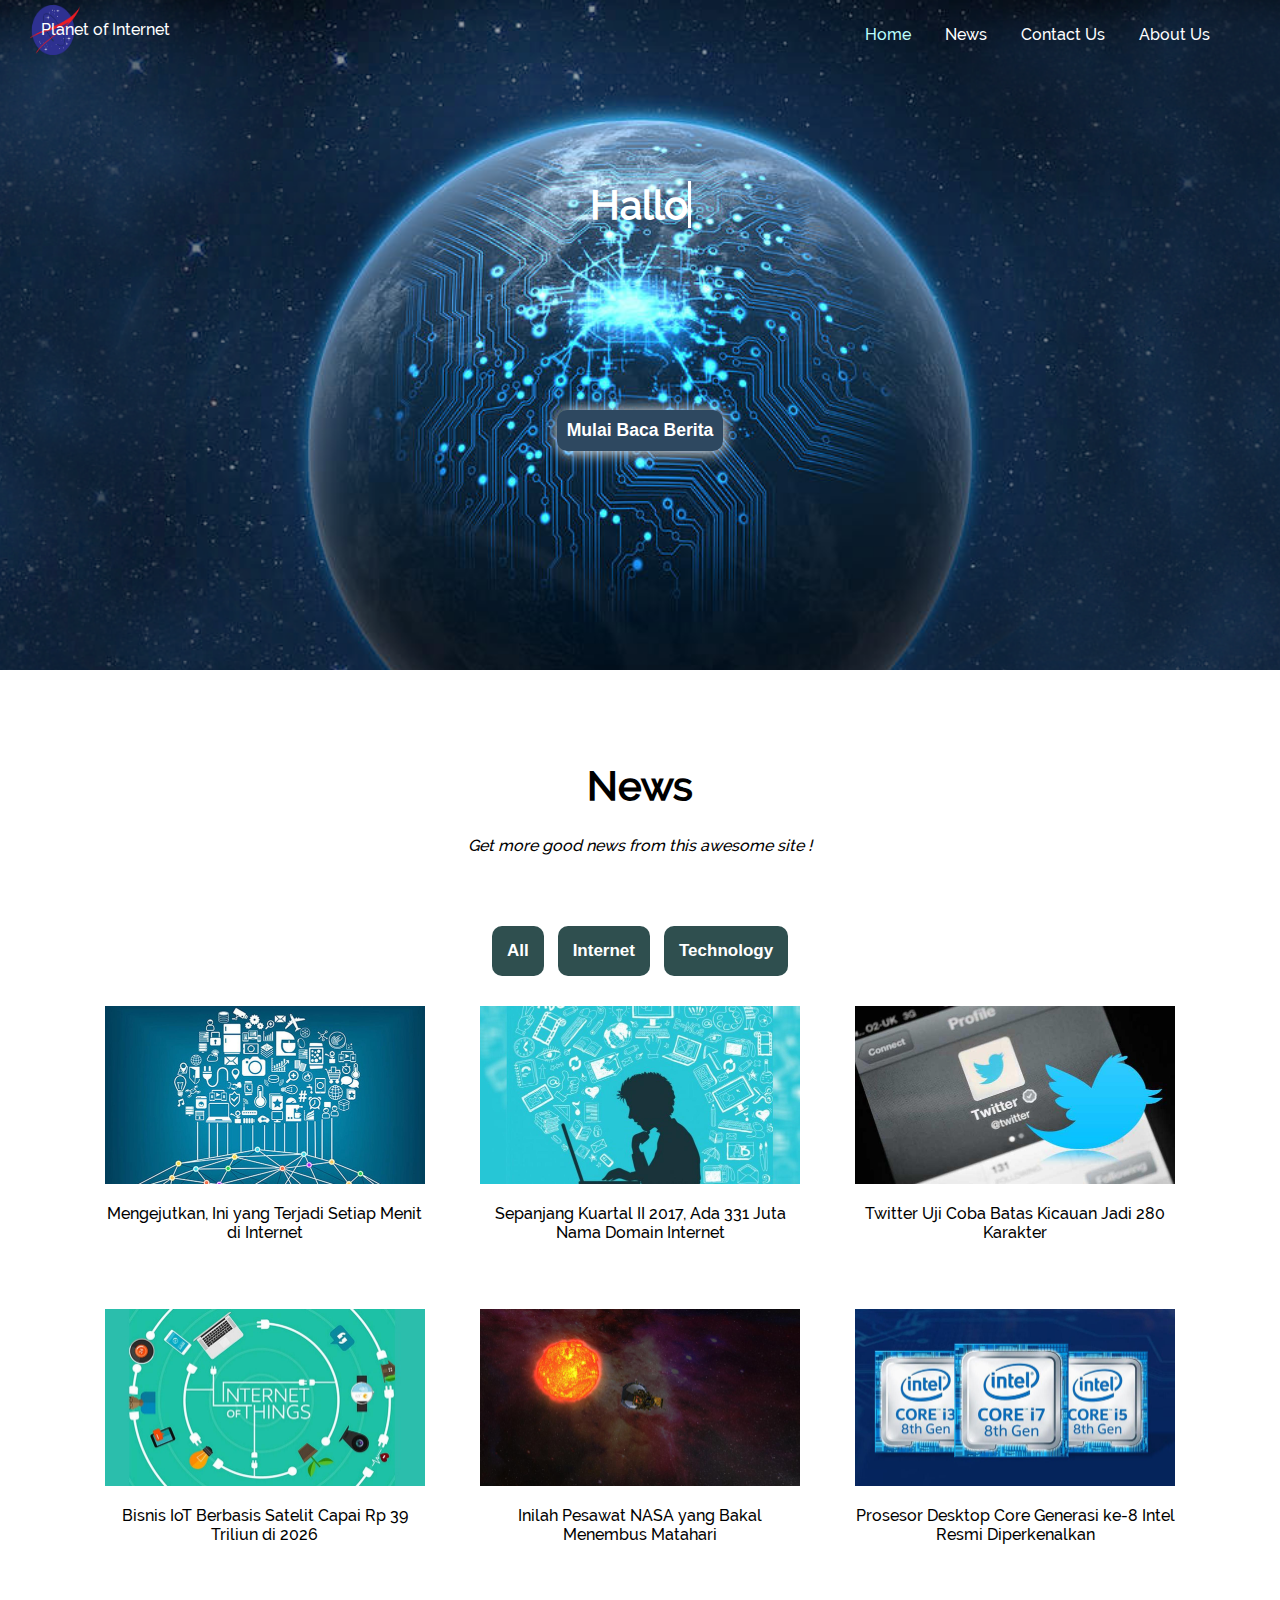
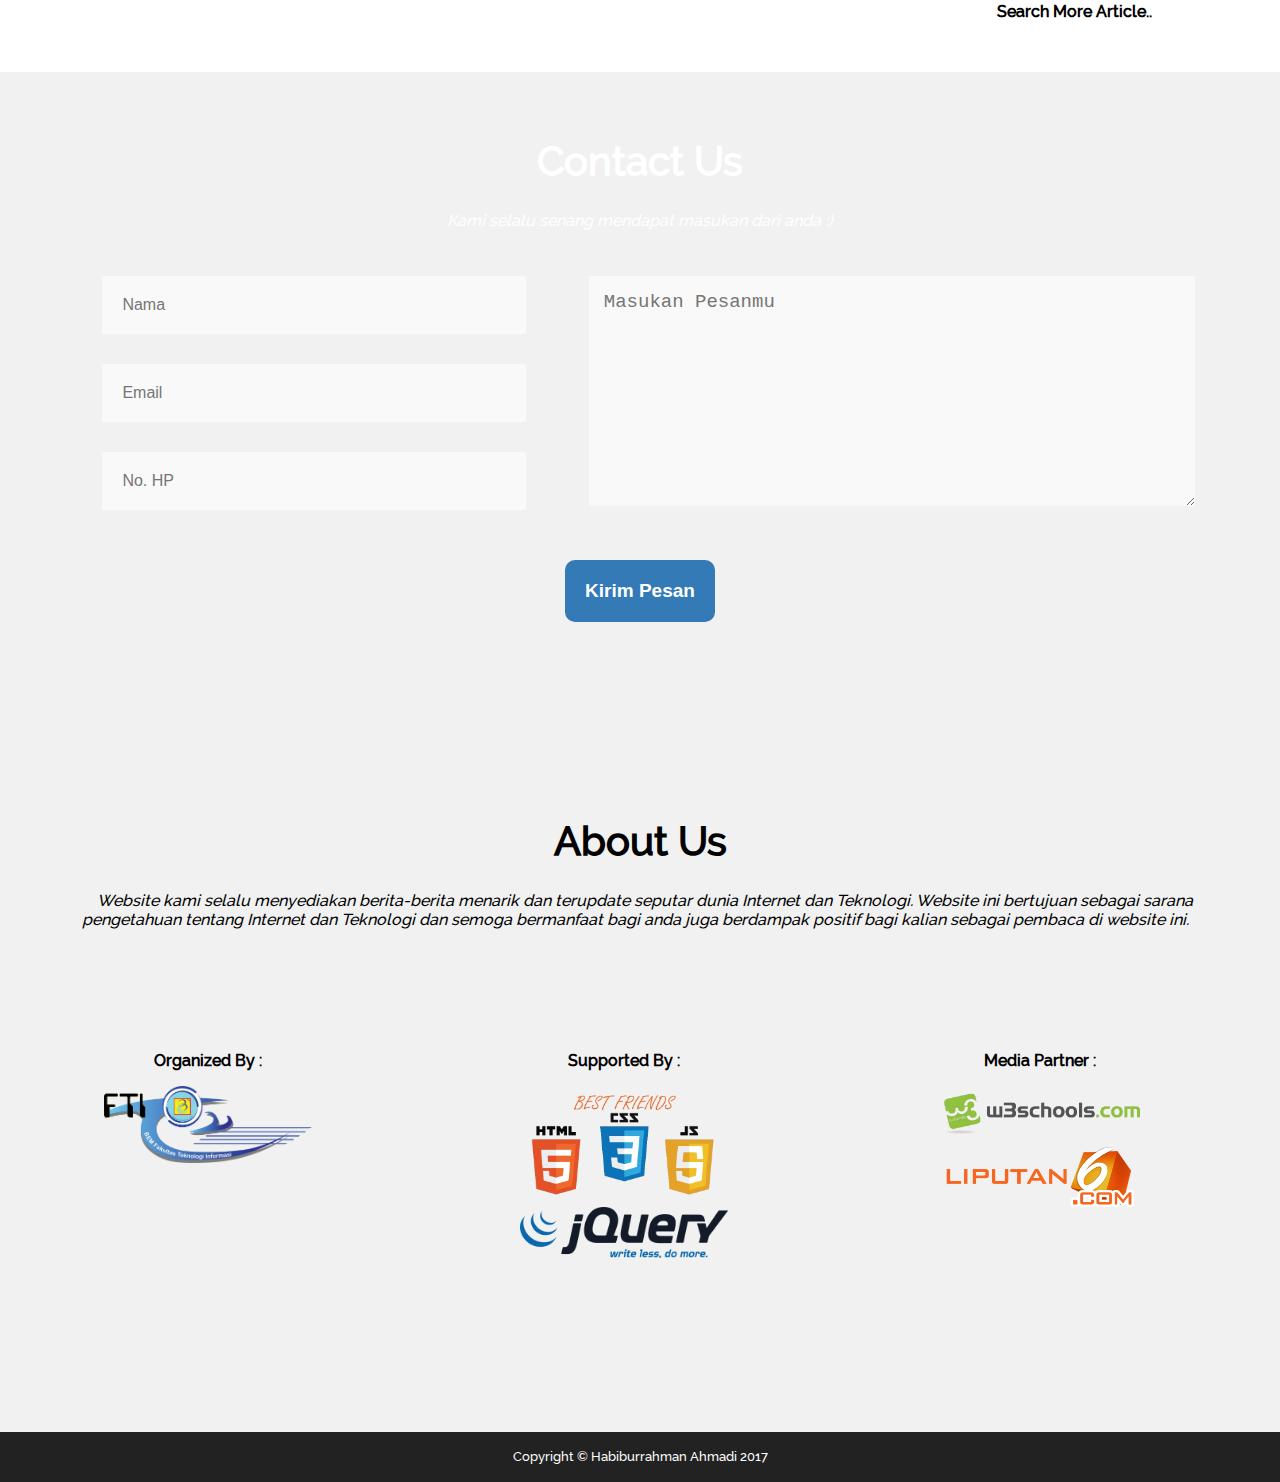
<file: index.html>
<!DOCTYPE html>
<html>
  <head>
    <meta charset="utf-8">
    <title>Planet of Internet</title>
    <link rel="stylesheet" href="css/style.css">
    <script src="js/jquery-3.2.1.min.js" charset="utf-8"></script>
    <script src="js/smoothScroolJquery.js" charset="utf-8"></script>
    <script src="js/style.js" charset="utf-8"></script>
  </head>
  <body>
    <div class="container">
      <div class="header" id="header">
        <div class="menu">
          <a id="logo" href="index.html">
            <div class="logo">
              <div>
                Planet of Internet
              </div>
            </div>
          </a>
          <ul class="ul_menu">
            <li id="home_li" class="active"><a href="#header">Home</a></li>
            <li id="news_li"><a href="#news">News</a></li>
            <li id="contact_us_li"><a href="#contact_us">Contact Us</a></li>
            <li id="about_us_li"><a href="#about_us">About Us</a></li>
          </ul>
          <button type="button" name="menu" id="btn_menu"><span></span><span></span><span></span></button>
          <ul class="btn_ul_menu">
            <li class="center"><a href="#header">Home</a></li>
            <li class="center"><a href="#news">News</a></li>
            <li class="center"><a href="#contact_us">Contact Us</a></li>
            <li class="center"><a href="#about_us">About Us</a></li>
          </ul>
        </div>

        <p class="center typewrite_anim">
          <a href="#news" class="typewrite" data-period="2000" data-type='[ "Hallo selamat datang di Website Planet of Internet", "Kami menyediakan berita-berita seputar internet dan teknologi disini", "Semoga kalian semua suka...", "Lets take a look !" ]'>
            <span class="wrap"></span>
          </a>
        </p>
        <a href="#news"><div class="center getSContain"><button type="button" name="button" class="getStarted">Mulai Baca Berita</button></div></a>
      </div>
      <div id="news">
        <h1 class="center">News</h1>
        <p class="center"><em>Get more good news from this awesome site !</em></p>
        <div class="news_btn">
          <button type="button" name="all"><strong>All</strong></button>
          <button type="button" name="internet"><strong>Internet</strong></button>
          <button type="button" name="technology"><strong>Technology</strong></button>
        </div>

        <a class="window_content" title="Mengejutkan, Ini yang Terjadi Setiap Menit di Internet"><div class="news_content">
          <div class="news news1 internet">
            <img src="img/news1.jpg" alt="In Internet">
            <p>Mengejutkan, Ini yang Terjadi Setiap Menit di Internet</p>
          </div></a>
          <a class="window_content" title="Sepanjang Kuartal II 2017, Ada 331 Juta Nama Domain Internet"><div class="news news1 internet">
            <img src="img/news2.jpg" alt="Nama Domain Internet">
            <p>Sepanjang Kuartal II 2017, Ada 331 Juta Nama Domain Internet</p>
          </div></a>
          <a class="window_content" title="Twitter Uji Coba Batas Kicauan Jadi 280 Karakter"><div class="news news1 internet">
            <img src="img/news3.jpg" alt="Twitter">
            <p>Twitter Uji Coba Batas Kicauan Jadi 280 Karakter</p>
          </div></a>
          <a class="window_content" title="Bisnis IoT Berbasis Satelit Capai Rp 39 Triliun di 2026"><div class="news news1 technology">
            <img src="img/news4.jpg" alt="Bisnis Satelit">
            <p>Bisnis IoT Berbasis Satelit Capai Rp 39 Triliun di 2026</p>
          </div></a>
          <a class="window_content" title="Inilah Pesawat NASA yang Bakal Menembus Matahari"><div class="news news1 technology">
            <img src="img/news5.jpg" alt="NASA's Airplane">
            <p>Inilah Pesawat NASA yang Bakal Menembus Matahari</p>
          </div></a>
          <a class="window_content" title="Prosesor Desktop Core Generasi ke-8 Intel Resmi Diperkenalkan"><div class="news news1 technology">
            <img src="img/news6.jpg" alt="Processor">
            <p>Prosesor Desktop Core Generasi ke-8 Intel Resmi Diperkenalkan</p>
          </div></a>
          <p class="right"><a class="searchMoreArticle"><strong>Search More Article..</strong></a></p>
        </div>
      </div>
      <div id="contact_us">
        <h1 class="center">Contact Us</h1>
        <p class="center"><em>Kami selalu senang mendapat masukan dari anda :)</em></p>
        <div class="send_mes_success center">
          <div class="box_success">
            Pesan Terkirim <br>
            Terimakasih.. Pesan anda sangat membantu kami :)
          </div>
        </div>
        <div>
          <form class="kirim_pesan" action="" method="post">
            <div>
              <input type="text" id="kir_nama" name="nama" placeholder="Nama" required>
              <input type="email" id="kir_email" name="email" placeholder="Email" required>
              <input type="text" id="kir_no_hp" name="no_hp" placeholder="No. HP" maxlength="13" required>
            </div>
            <div>
              <textarea name="pesan" id="kir_pesan" placeholder="Masukan Pesanmu" required></textarea>
            </div>
            <p class="center submit"><input type="submit" id="kirim_pesan" name="kirim_pesan" value="Kirim Pesan"></p>
          </form>
        </div>
      </div>
      <div id="about_us">
        <h1 class="center">About Us</h1>
        <p class="center"><em>Website kami selalu menyediakan berita-berita menarik dan terupdate seputar dunia Internet dan Teknologi. Website ini bertujuan sebagai sarana pengetahuan tentang Internet dan Teknologi dan semoga bermanfaat bagi anda juga berdampak positif bagi kalian sebagai pembaca di website ini.</em></p>

          <div class="organized_by fleft">
            <p>
              <strong>Organized By : </strong>
            </p>
            <img src="img/credit/bem.png" alt="BEM">
          </div>
          <div class="supported_by fleft">
            <p>
              <strong>Supported By : </strong>
            </p>
            <img src="img/credit/about-best-friends-html-css-and-js-1-638.png" alt="HTML5 CSS3 Javascript">
            <img src="img/credit/524px-JQuery_logo.svg.png" alt="JQuery">
          </div>
          <div class="media_partner fleft">
            <p>
              <strong>Media Partner : </strong>
            </p>
            <img src="img/credit/w3schools-logo.png" alt="w3school">
            <img src="img/credit/liputan6.png" alt="liputan">
          </div>
      </div>
      <div class="footer center">
        Copyright &copy; Habiburrahman Ahmadi 2017
      </div>
    </div>
    <div class="window">
      <div class="container win-container">
        <div class="window_menu">
          <!-- <div class="inline-block">
            <label for="urutkan">Urutkan menurut : </label>
            <select id="urutkan" name="urutkan">
              <option value="terbaru">Berita Terbaru</option>
              <option value="poluler">Berita Populer</option>
            </select>
          </div> -->
          <div class="inline-block">
            <label for="cari">Cari artikel : </label>
            <input type="text" id="cari" name="cari_artikel" placeholder="Cari..">
          </div>

          <button type="button" name="search">Mulai Pencarian</button>
          <div class="center">
            <p class="searchError"><strong>Harap masukan keywordnya !</strong></p>
          </div>
        </div>
        <div class="window_isi">

        </div>
      </div>
    </div>

    <!-- Untuk artikel dinamis dibawah ini -->
    <div class="content_isi" title="Mengejutkan, Ini yang Terjadi Setiap Menit di Internet">
      <div class="win-content">
        <h1 class="center">Mengejutkan, Ini yang Terjadi Setiap Menit di Internet</h1>
        <img src="img/news1.jpg" alt="Mengejutkan, Ini yang Terjadi Setiap Menit di Internet">
        <p><small class="tanggal_post" title="04-09-2017">Di post pada: 04 Sep 2017, 12:00 WIB</small></p>
        <p>Bulan lalu, Facebook mengumumkan sudah memiliki 2 miliar pengguna aktif per bulan. Artinya, dalam sebulan sekitar 25 persen populasi dunia pernah menggunakan Facebook meski hanya sekali.</p>

        <p>Berdasarkan informasi yang disajikan oleh Lori Lewis dan Chadd Callahan dari Cumulus Media, sebagaimana dikutip dari We Forum, Senin (4/9/2017), tercatat ada banyak hal terjadi dalam internet setiap 1 menitnya.</p>

        <p>Rupanya, internet tak pernah sepi. Terbukti dari banyaknya aktivitas pengguna di internet baik melalui e-commerce, media sosial, e-mail, dan berbagai hal lain. Apa saja?</p>

        <p>1. Sebanyak 900 ribu akun login ke Facebook dalam 1 menit.</p>

        <p>2. Sebanyak 16 juta pesan teks dikirimkan lewat berbagai platform di internet dalam 1 menit.</p>

        <p>3. Sebanyak 342 ribu aplikasi mobile diunduh, baik melalui toko aplikasi Google PlayStore maupun Apps Store dalam 1 menit.</p>

        <p>4. Sebanyak 46.200 unggahan di Instagram dalam 1 menit.</p>

        <p>5. Sebanyak 452 ribu kicauan diunggah melalui Twitter dalam 1 menit.</p>

        <p>6. Sebanyak 990 ribu swipe di Tinder dalam 1 menit.</p>

        <p>7. Sebanyak 156 juta email dikirimkan tiap satu menit.</p>

        <p>8. Dalam 1 menit, ada 40.000 jam durasi lagu yang didengarkan oleh pengguna Spotify di dunia.</p>

        <p>9. Ada 50 perangkat Amazon Echo yang dikirimkan ke pengguna mereka dalam satu menit.</p>

        <p>10. Sebanyak 120 akun baru dibuat di LinkedIn dalam 1 menit.</p>

        <p>11. Sebanyak 15.000 gift dikirimkan melalui Facebook Messenger dalam 1 menit.</p>

        <p>12. Sebanyak 1,8 juta unggahan status dibuat di Snapchat dalam 1 menit.</p>

        <p>13. Sebanyak US$ 751.522 atau sekitar Rp 10 miliar dihabiskan untuk berbelanja online dalam waktu 1 menit.</p>

        <p>14. Dalam 1 menit, ada 70.000 jam durasi film yang ditonton oleh pengguna Netflix di dunia.</p>

        <p>15. Dalam 1 menit, terdapat 3,5 juta pencarian melalui Google.</p>

        <p>16. Selama 1 menit, 4,1 juta video ditonton melalui YouTube.</p>

      </div>
    </div>

    <div class="content_isi" title="Sepanjang Kuartal II 2017, Ada 331 Juta Nama Domain Internet">
      <h1 class="center">Sepanjang Kuartal II 2017, Ada 331 Juta Nama Domain Internet</h1>
      <div class="win-content">
        <img src="img/news2.jpg" alt="Sepanjang Kuartal II 2017, Ada 331 Juta Nama Domain Internet">
        <p><small class="tanggal_post" title="22-09-2017">Di post pada: 22 Sep 2017, 18:00 WIB</small></p>
        <p>Pertumbuhan nama domain global kian meningkat pesat. Berdasarkan data terbaru yang dilaporkan perusahaan nama domain dan keamanan internet Verisign, ada 331,9 juta nama domain internet yang terdaftar di kuartal kedua 2017.</p>

        <p>Peningkatan tersebut tergolong masif mengingat sebelumnya ada 330,6 juta domain pada Juli 2017. Dengan demikian, ada 1,3 juta penambahan nama domain.</p>

        <p>Berdasarkan keterangan resmi Verisign yang diterima Tekno Liputan6.com, Jumat (22/9/2017), peningkatan 1,3 juta nama domain ini menandakan pertumbuhan sebesar 0,4 persen jika dibandingkan dengan kuartal pertama 2017.</p>

        <p>Adapun jumlah registrasi nama domain secara keseluruhan diklaim tumbuh 6,7 juta atau 2,1 persen dari tahun ke tahun. Sementara, Top-Level Domain (TLD) yang menggunakan nama domain &quot;.com&quot; dan &quot;.net&quot; juga mengalami pertumbuhan secara agregat pada kuartal kedua 2017.</p>

        <p>Jumlahnya sendiri mencapai 144,3 juta nama domain. Jumlah tersebut juga mewakili pertumbuhan sebesar 0,8 persen dari tahun ke tahun.</p>

        <p>Hingga 30 Juni 2017, nama domain dengan basis .com terdaftar hingga 129,2 juta nama, sedangkan nama domain dengan basis .net terdaftar mencapai 15,1 juta nama.</p>

        <p>Dan selama kuartal kedua 2017, ada 9,2 juta total nama .com dan .ne&#39; yang baru saja terdaftar. Pada kuartal kedua tahun lalu, ada 8,6 juta nama domain baru .com dan .net.</p>

      </div>
    </div>

    <div class="content_isi" title="Twitter Uji Coba Batas Kicauan Jadi 280 Karakter">
      <h1 class="center">Twitter Uji Coba Batas Kicauan Jadi 280 Karakter</h1>
      <div class="win-content">
        <img src="img/news3.jpg" alt="Twitter Uji Coba Batas Kicauan Jadi 280 Karakter">
        <p><small class="tanggal_post" title="27-09-2017">Di post pada: 27 Sep 2017, 16:00 WIB</small></p>
        <p>Setelah sekian lama,&nbsp;<a title="Twitter">Twitter</a>&nbsp;memutuskan untuk menguji coba&nbsp;batas kicauan yang bisa diunggah oleh pengguna. Seperti yang diketahui, saat ini Twitter membatasi penggunanya untuk menulis sebanyak 140 karakter.</p>

        <p>Kabar gembira ini terungkap setelah&nbsp;Product Manager Twitter, Aliza Rosen, mengunggah informasi tersebut di blog resmi Twitter.</p>

        <p>Seperti&nbsp;dilaporkan&nbsp;<em>9to5 Mac</em>, Rabu (27/9/2017), keputusan perusahaan&nbsp;untuk menambah jumlah karakter di&nbsp;<a title="Twitter">Twitter</a>, karena masing-masing pengguna memiliki bahasa yang berbeda, sehingga karakter dan kata yang dituliskan pun akan berbeda jumlahnya.</p>

        <p>Rosen menambahkan, bahasa seperti Jepang dan Korea bisa memuat dua kali lipat informasi dalam satu karakter. Seperti disebutkan di atas, fitur ini masih diujicobakan kepada beberapa pengguna saja.&nbsp;</p>

        <p>Bahasa tersebut lebih efisien dibanding bahasa lainnya, seperti Inggris, Prancis, dan Jerman yang menimbulkan masalah tersendiri. &quot;Penelitian kami menunjukkan kurangnya batas karakter membuat orang yang berkicau dalam bahasa seadanya,&quot; ujar Rosen.</p>

        <p>Ia berharap penambahan batas karakter ini dapat memudahkan pengguna untuk berkicau sesuatu karena Twitter mengedepankan prinsip singkat dan jelas.</p>

        <p>CEO Twitter, Jack Dorsey juga menyuarakan rasa gembiranya terhadap penambahan batas kicauan di&nbsp;<a title="Twitter">Twitter</a>. Menurutnya, perubahan kecil ini adalah langkah besar dan mengapresiasi timnya dalam menyelesaikan masalah di Twitter.</p>
      </div>
    </div>

    <div class="content_isi" title="Bisnis IoT Berbasis Satelit Capai Rp 39 Triliun di 2026">
      <h1 class="center">Bisnis IoT Berbasis Satelit Capai Rp 39 Triliun di 2026</h1>
      <div class="win-content">
        <img src="img/news4.jpg" alt="Bisnis IoT Berbasis Satelit Capai Rp 39 Triliun di 2026">
        <p><small class="tanggal_post" title="29-09-2017">Di post pada: 29 Sep 2017, 08:30 WIB</small></p>
        <p>Nilai bisnis&nbsp;<em>machine-to-machine</em>&nbsp;(M2M) dan&nbsp;<em>Internet of Things</em>&nbsp;(IoT) berbasis satelit di dunia diprediksi mencapai US$ 2,9 miliar atau sebesar Rp 39 triliun pada 2026. Demikian menurut lembaga riset NSR.</p>

        <p>Dalam laporan terbarunya, sebagaimana dikutip&nbsp;<em>Telecom Asia</em>, Jumat (28/9/2017), pertumbuhan nilai bisnis tersebut didorong dengan jumlah terminal&nbsp;<em>in-service</em>&nbsp;untuk perangkat M2M sebanyak 6,8 juta di dunia.</p>

        <p>Menurut riset, semakin banyak aplikasi M2M yang membutuhkan koneksi satelit, seperti aplikasi untuk sektor transportasi darat hingga pelacakan kargo. Kedua sektor tersebut merupakan beberapa sektor industri yang menguntungkan.</p>

        <p>&quot;Hasil riset kami menunjukkan ada 22 aplikasi yang mendatangkan pertumbuhan pendapatan setiap tahunnya, dan mempercepat suplai kapasitas perangkat M2M baru,&quot; ungkap analis senior NSR, Alan Crisp.</p>

        <p>Selain itu, lanjut Crisp, permintaan tertinggi layanan M2M kebanyakan berasal dari produk yang membutuhkan kapasitas&nbsp;<em>bandwith</em>&nbsp;yang rendah. Memang, layanan M2M dan IoT tak terlalu membutuhkan&nbsp;<em>bandwith</em>&nbsp;tinggi.</p>

        <p>NSR memprediksi dalam beberapa dekade selanjutnya, sejumlah sektor bisnis akan membutuhkan tambahan&nbsp;<em>bandwith</em>&nbsp;untuk mendukung aplikasi, seperti&nbsp;<em>big data</em>, mesin telematika, dan layanan&nbsp;<em>streaming</em>.</p>
      </div>
    </div>

    <div class="content_isi" title="Inilah Pesawat NASA yang Bakal Menembus Matahari">
      <h1 class="center">Inilah Pesawat NASA yang Bakal Menembus Matahari</h1>
      <div class="win-content">
        <img src="img/news5.jpg" alt="Inilah Pesawat NASA yang Bakal Menembus Matahari">
        <p><small class="tanggal_post" title="09-09-2017">Di post pada: 9 Sep 2017, 06:30 WIB</small></p>
        <p>Seperti diwartakan sebelumnya,&nbsp;<a title="NASA ">NASA&nbsp;</a>siap menjalankan misi terbaru di mana akan menerbangkan pesawat ruang angkasa ke Matahari. Jika sesuai dengan rencana, misi tersebut akan dilakukan mulai 2018.</p>

        <p>Dan kini, ilmuwan Badan Antariksa Amerika Serikat tersebut mengungkap jenis pesawat ruang angkasa yang akan digunakan untuk menembus Matahari.</p>

        <p>Pesawat itu, sebagaimana dilansir laman&nbsp;<em>Mirror</em>&nbsp;pada&nbsp;Jumat (29/9/2017) bernama &quot;Parker Solar Probe&quot; dan dipamerkan secara terbatas.</p>

        <p>Pimpinan ilmuwan Parker Solar Probe Nicky Fox, mengatakan pesawat dirancang untuk bisa terbang setidaknya ke titik korona Matahari.</p>

        <p>&quot;Korona adalah &#39;kunci&#39; utama dari semua misteri Matahari yang diperdebatkan ilmuwan selama beberapa dekade. Kami berharap Parker bisa menembus dan mempelajarinya,&quot; ujar Fox.</p>

        <p>Fox sendiri mengungkap pesawat ini bisa bertahan dalam suhu ekstrem hingga 2.500 derajat Fahrenheit (sekitar 1.371 derajat Celsius).</p>

        <p>Nanti, pesawat bertugas untuk mengumpulkan data yang dipelajari ke Bumi dalam jarak 89 juta mil untuk membantu peneliti mengamati karakteristik atmosfer dan korona&nbsp;<a title="Matahari">Matahari</a>.</p>

        <p>Walau begitu, insinyur sistem Parker Solar Probe Jim Kinnison mengatakan masih butuh waktu lama untuk menguji pesawat sebelum akhirnya diterbangkan pada 2018.</p>

        <p>&quot;Alasannya, bukan perkara mudah menerbangkan wahana khusus ke orbit Matahari karena selain panas, partikel supersoniknya bisa membahayakan,&quot; tutur Kinnison.</p>

        <p>Sekadar informasi, Parker Solar Probe sebetulnya sudah dirancang sejak 2014. Adapun pesawat ini dinamai atas tribut untuk insinyur University of Chicago bernama Eugene Parker, yang mampu membuktikan keberadaan badai matahari pada 1958 silam.</p>

        <p>Parker Solar Probe sendiri dirancang di laboratorium Johns Hopkins University. Ia akan terbang mengitari Planet Venus sebanyak tujuh kali sebelum akhirnya beranjak ke Matahari pada 2024.</p>

        <p>Terkait dana pembangunan pesawat, NASA dilaporkan telah menggelontorkan sekitar US$ 1,5 miliar untuk menciptakan pesawat ini.</p>

        <p>Pesawat luar angkasa Solar Probe Plus akan dilindungi dengan material yang diklaim tahan terhadap panas dan radiasi&nbsp;<a title="Matahari">Matahari</a>. Instrumennya akan dilindungi dengan material&nbsp;<em>carbon-composite</em>&nbsp;dan&nbsp;<em>thermal protection system</em>&nbsp;dengan ketebalan 4,5 inci.</p>
      </div>
    </div>


    <div class="content_isi" title="Prosesor Desktop Core Generasi ke-8 Intel Resmi Diperkenalkan">
      <h1 class="center">Prosesor Desktop Core Generasi ke-8 Intel Resmi Diperkenalkan</h1>
      <div class="win-content">
        <img src="img/news6.jpg" alt="Prosesor Desktop Core Generasi ke-8 Intel Resmi Diperkenalkan">
        <p><small class="tanggal_post" title="27-09-2017">Di post pada: 27 Sep 2017, 11:00 WIB</small></p>
        <p>Bulan lalu,&nbsp;<a title="Intel">Intel</a>&nbsp;memperkenalkan seri prosesor Core i Generasi ke-8 untuk pasar notebook. Kini, perusahaan resmi mmemboyong seri prosesor terbaru tersebut ke pasar deskop dengan seri Core i3, Core i5, dan Core i7.</p>

        <p>Lalu apa perbedaan seri Generasi ke-8 untuk lini&nbsp;<em>notebook</em>&nbsp;dan desktop ini? Yang membedakannya adalah jumlah inti prosesor desktop yang lebih tinggi ketimbang di&nbsp;<em>notebook</em>.</p>

        <p>Misalnya, prosesor Core i3 (<em>entry-level</em>) di desktop memiliki empat inti, bukannya dua inti. Demikian pula dengan prosesor Core i5 (<em>mid-range</em>) dengan enam inti, bukan empat; dan model Core i7 memiliki enam inti dengan dukungan&nbsp;<em>hyper-trading</em>.</p>

        <p>Dilaporkan&nbsp;<em>Ubergizmo</em>, Rabu (27/9/2017), prosesor Coffee Lake diklaim 32 persen lebih cepat dibandingkan seri sebelumnya dan 65 persen lebih cepat dibandingkan komputer berusia tiga tahun yang digunakan untuk mengedit video.</p>

        <p>Diketahui,&nbsp;<a title="Intel">Intel</a>&nbsp;memperkenalkan prosesor Core i Generasi ke-8 ini dalam enam model. Setiap seri memiliki dua varian yang berbeda.</p>

        <p>&quot;Prosesor Intel Core i Generasi ke-8 ini akan menghadirkan peningkatan yang luar biasa terhadap performa, khususnya bagi&nbsp;<em>gamer</em>,&quot; ungkap Anand Srivatsa, General Manager of the Desktop Intel.</p>

        <p>Ia menambahkan,&nbsp;<em>gamer</em>&nbsp;akan mendapatkan frame rate lebih tinggi 25 persen ketika memainkan Gears of War 4 bila dibandingkan chip Intel Core i Generasi ke-7. Tak hanya itu, chipset baru Intel ini juga memungkinkan pengguna untuk mengedit video 360 derajat 4K 32 persen lebih cepat dibandingkan generasi sebelumnya.</p>

        <p>Meski belum memberikan daftar harga yang pasti, prosesor&nbsp;<a title="Intel ">Intel&nbsp;</a>paling murah yakni Core i3-8100 berkecepatan 3.6GHz dibanderol harga US$120 sekitar Rp 1,6 juta hingga paling tinggi Core i7-8700K berkecepatan 3.8GHz seharga US$359 atau seharga Rp 4,8 juta.</p>

      </div>
    </div>

  </body>
</html>
</file>
<file: css/style.css>
body {
  margin: 0px;
  font-family: raleway;
  /*background-color: rgba(0, 0, 255, 0.4);*/
  /*background: -webkit-linear-gradient(black, aqua, purple); /* For Safari 5.1 to 6.0 */*/
  /*background: -o-linear-gradient(black, aqua, purple); /* For Opera 11.1 to 12.0 */*/
  /*background: -moz-linear-gradient(black, aqua, purple); /* For Firefox 3.6 to 15 */*/
  /*background: linear-gradient(black, aqua, purple); /* Standard syntax */*/
}
h1 {
  padding-top: 65px;
  font-size: 40px;
}
small {
  display: block;
}
form, input{
  display: block;
}
textarea {
  padding: 15px;
  font-size: 19px;
  margin-top: 30px;
  width: 150%;
  height: 200px;
}
em {
  padding-left: 10px;
  padding-right: 10px;
}
.inline-block {
  display: inline-block;
}
input[type="text"], input[type="email"], input[type="number"] {
  font-size: 16px;
  min-width: 100%;
  height: auto;
  padding: 20px;
  display: block;
  margin-top: 30px;
}
input, textarea {
  background-color: rgba(255, 255, 255, 0.6);
  border: none;
}
.right {
  text-align: right;
  padding-right: 10%;
}
.center {
  text-align: center;
}
.fleft {
  float: left;
}
.header {
    min-height: 670px;
    width: 100%;
    background-color: rgba(0, 0, 255, 0.4);
    background: url("../img/earthInternetDesktop.png");
    background-size: cover;
    background-repeat: no-repeat;
    background-position: center;
    font-size: 16px;
}
.getSContain {
  display: inline-block;
  width: 100%;
  height: 50px;
  margin: auto;
  margin-top: 23%;
}
.getStarted {
    cursor: pointer;
    color: white;
    background-color: #2e4860;
    clear: both;
    border: none;
    padding: 10px;
    font-size: 1.1em;
    font-weight: bold;
    border-radius: 10px;
    box-shadow: 1px 1px 15px;
    bottom: 30%;
    right: 45%;
    margin: 0;
}
.typewrite_anim {
    position: relative;
    top: 7em;
    margin: 0;
}
.typewrite_anim a{
  font-size: 250%;
  font-weight: bold;
  display: inline-block;
}
.ul_menu {
  display: inline-block;
  margin: 0;
  list-style: none;
  padding-right: 55px;
  padding-bottom: 10px;
  padding-top: 10px;
}
.ul_menu li {
  display: inline-block;
  color: #fff;
  padding: 15px;
  font-family: raleway;
}
a {
  text-decoration: none;
  color: #fff;
  cursor: pointer;
}
select {
  cursor: pointer;
}
.menu {
  text-align: right;
  /*background-color: rgba(0, 0, 0, 0.5);
  position: fixed;*/
  width: 100%;
  z-index: 999;
  -webkit-transition: all 500ms ease-in;
  -moz-transition: all 500ms ease-in;
  -ms-transition: all 500ms ease-in;
  -o-transition: all 500ms ease-in;
  transition: all 500ms ease-in;
}
.logo {
  display: inline-block;
  position: relative;
  margin: 5px;
  margin-left: 30px;
  width: 50px;
  height: 50px;
  background: url(../img/logo.png);
  background-size: 100% 100%;
  float: left;
}
.logo div {
  width: 140px;
  position: absolute;
  color: #fff;
  font-family: raleway;
  top: 15px;
}
.active a{
  color: rgb(185,255,253);
}
.ul_menu li a:hover, .ul_menu li:hover {
  color: rgb(185,255,253);
}
#btn_menu {
  display: none;
  background-color: transparent;
  border-color: transparent;
  padding: 15px;
  cursor: pointer;
}
#btn_menu span {
  display: block;
  border-bottom: 3px solid #fff;
  width: 22px;
  height: 4px;
  transform: translateY(-50%);
}
/*news*/
#news a{
  color: #000;
  position: relative;
}
#news a:hover {
  color: darkcyan;
}
.news_btn {
  text-align: center;
}
#news button[name='all'], #news button[name='internet'], #news button[name='technology'] {
  background-color: darkslategrey;
  padding: 15px;
  font-size: 17px;
  border: none;
  margin: 5px;
  border-radius: 10px;
  position: relative;
  top: 50px;
  cursor: pointer;
  color: white;
}
.news_content {
  margin: auto;
  margin-top: 50px;
  height: 100%;
  /*border-top: 1px solid black;*/
  text-align: center;
}
img {
  display: inline-block;
  width: 100%;
  height: 100%;
}
.news {
  display: inline-block;
  margin: 2%;
  width: 25%;
  height: 35%;
}
/*contact us*/
#contact_us, #about_us {
  min-height: 670px;
  width: 100%;
}
#contact_us {
  background: url("../img/space_exploration-wallpaper-1366x768.jpg");
  margin-top: 4%;
  padding-bottom: 10px;
  color: #fff;
  background-attachment: fixed;
  position: relative;
}
.kirim_pesan div{
  width: 30%;
  display: block;
  float: left;
  margin-left: 8%;
}
.kirim_pesan p.submit {
  clear: both;
}
.kirim_pesan input[type="submit"] {
  margin-top: 50px;
  padding: 20px;
  display: inline-block;
  font-size: 19px;
  background-color: #337ab7;
  color: #fff;
  font-weight: bold;
  border-radius: 10px;
  cursor: pointer;
}
.send_mes_success {
  display: none;
  position: absolute;
  left: 25%;
}
.box_success {
  display: inline-block;
  color: #4F8A10;
  font-size: 20px;
  margin: 0 auto;
  background-color: #dff2bf;
  padding: 15px;
  border-radius: 7px;
}

/*about us*/
#about_us, #contact_us {
  background-color: #f1f1f1;
}
#about_us h1.center {
  margin-top: 0;
}
.organized_by, .supported_by, .media_partner {
  padding-top: 90px;
  text-align: center;
  min-height: 220px;
  width: 32.5%;
  /*border: 1px solid black;*/
}
.supported_by img {
  display: inline-block;
}
#about_us .media_partner {
  /*clear: both;*/
  margin: auto;
}
#about_us p {
  padding: 0 3%;
}
#about_us img {
  width: 50%;
}
#about_us {
  padding-bottom: 10px;
}
/*footer*/
.footer {
  height: 50px;
  color: #fff;
  background-color: #222;
  line-height: 50px;
  font-size: 80%;
}

/*window*/
.window {
  overflow: scroll;
  position: fixed;
  top: 0;
  width: 100%;
  height: 680px;
  background-color: rgba(200,200,200,0.3);
  z-index: 1000;
  display: none;
}
.window .container {
  width: 80%;
  min-height: 680px;
  background-color: #fff;
  margin: auto;
}
.window .container h1 {
  margin: 0;
  padding: 15px;
}
.win-content {
  padding: 20px 90px;
  padding-bottom: 35%;
}
.content_isi {
  display: none;
}
.window a {
  color: #000;
}
.window_menu {
  padding: 20px;
  border-bottom: 1px solid black;
}
.window_menu select {
  padding: 5px;
  font-weight: bold;
  margin-right: 20px;
}
.searchError {
  color: #a94442;
  background-color: #f2dede;
  border-color: #ebccd1;
  padding: 15px;
  display: none;
}
.baca_artikel_selanjutnya {
  color: darkcyan !important;
}
.baca_artikel_selanjutnya:hover {
  text-decoration: underline;
}
input[name="cari_artikel"] {
  font-size: 16px;
  border: 1px solid darkcyan;
  position: relative;
  padding: 5px;
  margin: 0;
  display: inline-block;
  min-width: 0;
  margin-right: 15px;
}
.window_menu button {
  font-size: 16px;
  background: rgb(51,122,183);
  color: #fff;
  padding: 5px 10px;
  border-radius: 5px;
  cursor: pointer;
}
ul.btn_ul_menu {
  list-style: none;
  padding: 0;
  display: none;
}
.btn_ul_menu li {
  /*background-color: rgba(0,0,0,0.5);*/
  padding: 15px;
  font-size: 20px;
}
/*css media*/

@media screen and (max-width : 625px) {
    .news {
      width: auto;
      height: auto;
    }
}
@media screen and (max-width: 644px) {
    .header {
      background: url("../img/earthInternetAndroid.png");
      background-size: cover;
      background-repeat: no-repeat;
      background-position: center;
      background-attachment: fixed;
    }
}
@media screen and (min-width: 645px) and (max-width: 850px) {
    .header {
      background: url("../img/earthInternetTablet.png");
      background-size: cover;
      background-repeat: no-repeat;
      background-position: center;
      background-attachment: fixed;
    }
}
@media screen and (min-width: 851px) {
    .header {
      background: url("../img/earthInternetDesktop.png");
      background-size: cover;
      background-repeat: no-repeat;
      background-position: center;
      background-attachment: fixed;
    }
}
@media screen and (max-width : 690px) {
    .ul_menu {
      display: none;
    }
    #btn_menu {
      display: inline-block;
    }
}
@media screen and (min-width : 691px) {
    .ul_menu {
      display: inline-block;
    }
    #btn_menu {
      display: none;
    }
    .btn_ul_menu {
      display: none;
    }
}
@media screen and (max-width : 490px) {
    .news_btn button {
      display: block;
      width: 95%;
    }
    .news_content {
      margin-top: 100px;
    }
}
@media screen and (max-width : 620px) {
    .kirim_pesan div {
      clear: both;
      width: 100%;
      margin: 0;
    }
    .kirim_pesan input {
      display: block;
    }
    input[type="text"], input[type="email"], input[type="number"], textarea{
      margin: 10px auto;
      display: block;
      min-width: 80%;
      width: 80%;
      padding: 20px 20px;
    }
}
@media screen and (max-width : 515px) {
  .win-content {
      padding: 20px 30px;
  }
}
@media screen and (max-width : 360px) {
  .window .container h1 {
    font-size: 1.5em;
  }
}
@media screen and (max-width : 300px) {
    .getSContain {
      margin-top: 60%;
    }
}
@media screen and (min-width : 300px) and (max-width: 470px) {
    .getSContain {
      margin-top: 40%;
    }
}
/*font-face*/
@font-face {
  font-family: raleway;
  src: url(../fonts/Raleway-Medium.ttf);
}
</file>
